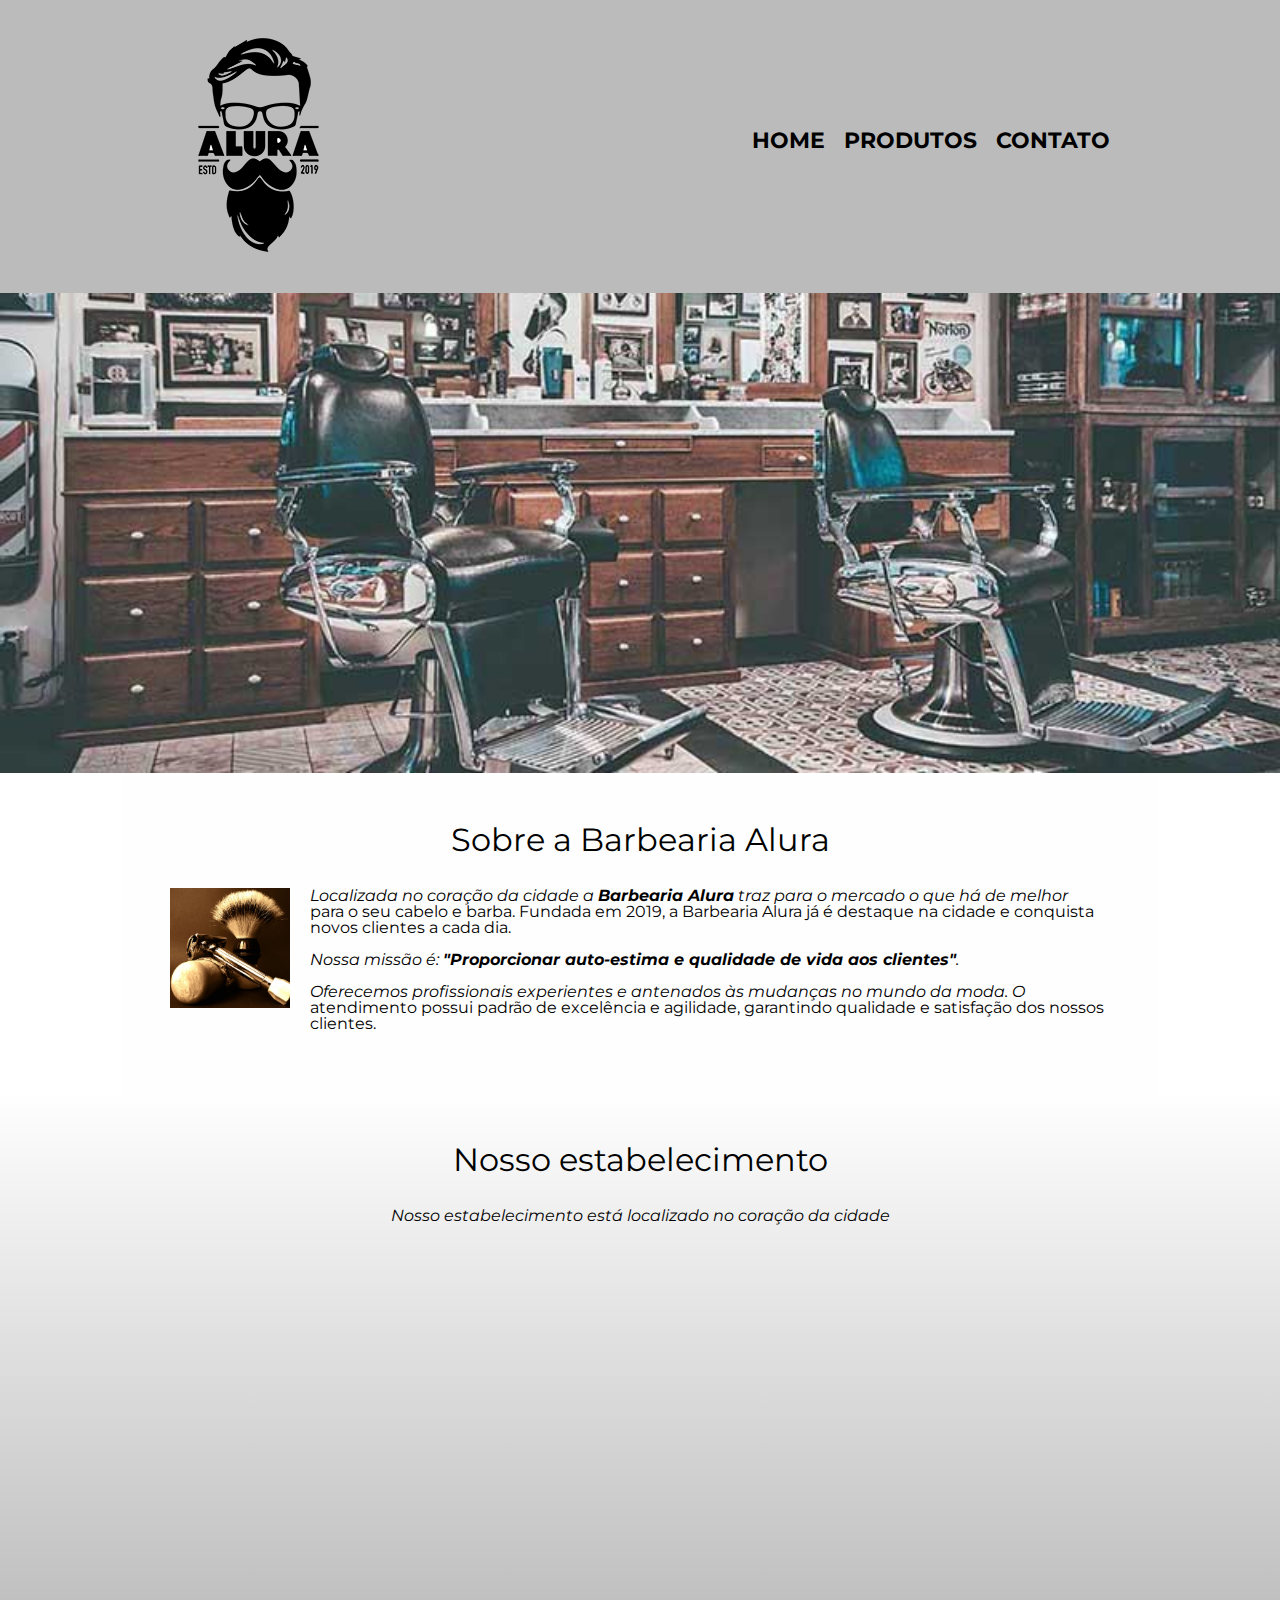
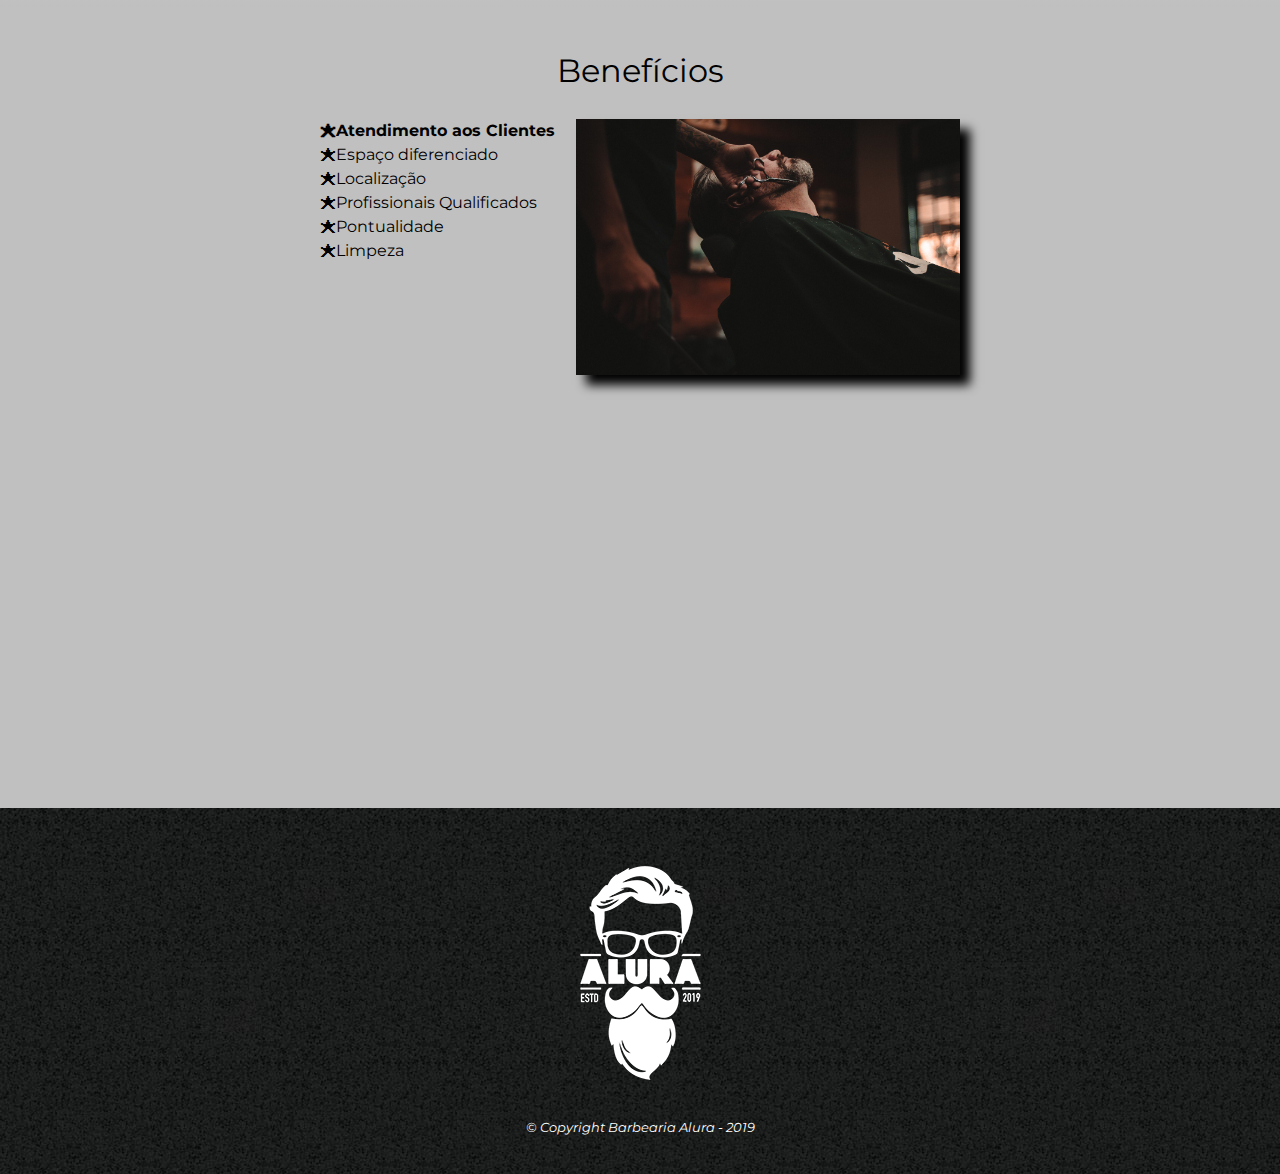
<file: HTML e CSS/index.html>
<!DOCTYPE html>
<html lang="pt-br">
	<head>
		<meta charset="UTF-8">
		<meta name="viewport" content="width=device-widht">

		<title>Barbearia Alura</title>
		<link rel="stylesheet" href="reset.css">
		<link rel="stylesheet" href="style.css">
		<link rel="preconnect" href="https://fonts.googleapis.com">
		<link rel="preconnect" href="https://fonts.gstatic.com" crossorigin>
		<link rel="preconnect" href="https://fonts.googleapis.com">
		<link rel="preconnect" href="https://fonts.gstatic.com" crossorigin>
		<link href="https://fonts.googleapis.com/css2?family=Montserrat:wght@200&display=swap" rel="stylesheet">
	</head>

	<body>
		<header>
			<div class="caixa">
				<h1><img src="logo.png"></h1>

				<nav>
					<ul>
						<li><a href="index.html">Home</a></li>
						<li><a href="produtos.html">Produtos</a></li>
						<li><a href="contato.html">Contato</a></li>
					</ul>
				</nav>
			</div>
		</header>
		<img class="banner" src="banner.jpg">
		<main>
			<section class="principal">
				<h2 class="titulo-principal">Sobre a Barbearia Alura</h2>
				
				<img class="utensilios" src="utensilios.jpg" alt="utensilios de barbeiro">

				<p>Localizada no coração da cidade a <strong>Barbearia Alura</strong> traz para o mercado o que há de melhor para o seu cabelo e barba. Fundada em 2019, a Barbearia Alura já é destaque na cidade e conquista novos clientes a cada dia.</p>

				<p id="missao"><em>Nossa missão é: <strong>"Proporcionar auto-estima e qualidade de vida aos clientes"</strong>.</em></p>

				<p>Oferecemos profissionais experientes e antenados às mudanças no mundo da moda. O atendimento possui padrão de excelência e agilidade, garantindo qualidade e satisfação dos nossos clientes.</p>
			</section>

			<section class="mapa">
				<h3 class="titulo-principal">Nosso estabelecimento</h3>
				<p>Nosso estabelecimento está localizado no coração da cidade</p>
				<div class="mapa-conteudo">
					<iframe src="https://www.google.com/maps/embed?pb=!1m18!1m12!1m3!1d3656.4499776306584!2d-46.634906824887814!3d-23.58818986257796!2m3!1f0!2f0!3f0!3m2!1i1024!2i768!4f13.1!3m3!1m2!1s0x94ce5a2b2ed7f3a1%3A0xab35da2f5ca62674!2sCaelum%20-%20Education%20and%20Innovation!5e0!3m2!1sen!2sbr!4v1683685930642!5m2!1sen!2sbr" width="100%" height="300" style="border:0;" allowfullscreen="" loading="lazy" referrerpolicy="no-referrer-when-downgrade"></iframe>
				</div>
			</section>

			<section class="beneficios">
				<h3 class="titulo-principal">Benefícios</h3>
				<div class="conteudo-beneficios">
					<ul class="lista-beneficios">
						<li class="itens">Atendimento aos Clientes</li>
						<li class="itens">Espaço diferenciado</li>
						<li class="itens">Localização</li>
						<li class="itens">Profissionais Qualificados</li>
						<li class="itens">Pontualidade</li>
						<li class="itens">Limpeza</li>

					</ul><img src="beneficios.jpg" class="imagem-beneficios">
		
				</div>
				
				
				<div class="video">
					<iframe width="100%" height="315" src="https://www.youtube.com/embed/wcVVXUV0YUY" frameborder="0" allow="accelerometer; autoplay; encrypted-media; gyroscope; picture-in-picture" allowfullscreen></iframe>
				</div>
				
			</section>
		</main>
		<footer>
			<img src="logo-branco.png">
			<p class="copyright">&copy; Copyright Barbearia Alura - 2019</p>
		</footer>
	</body>
</html>
</file>
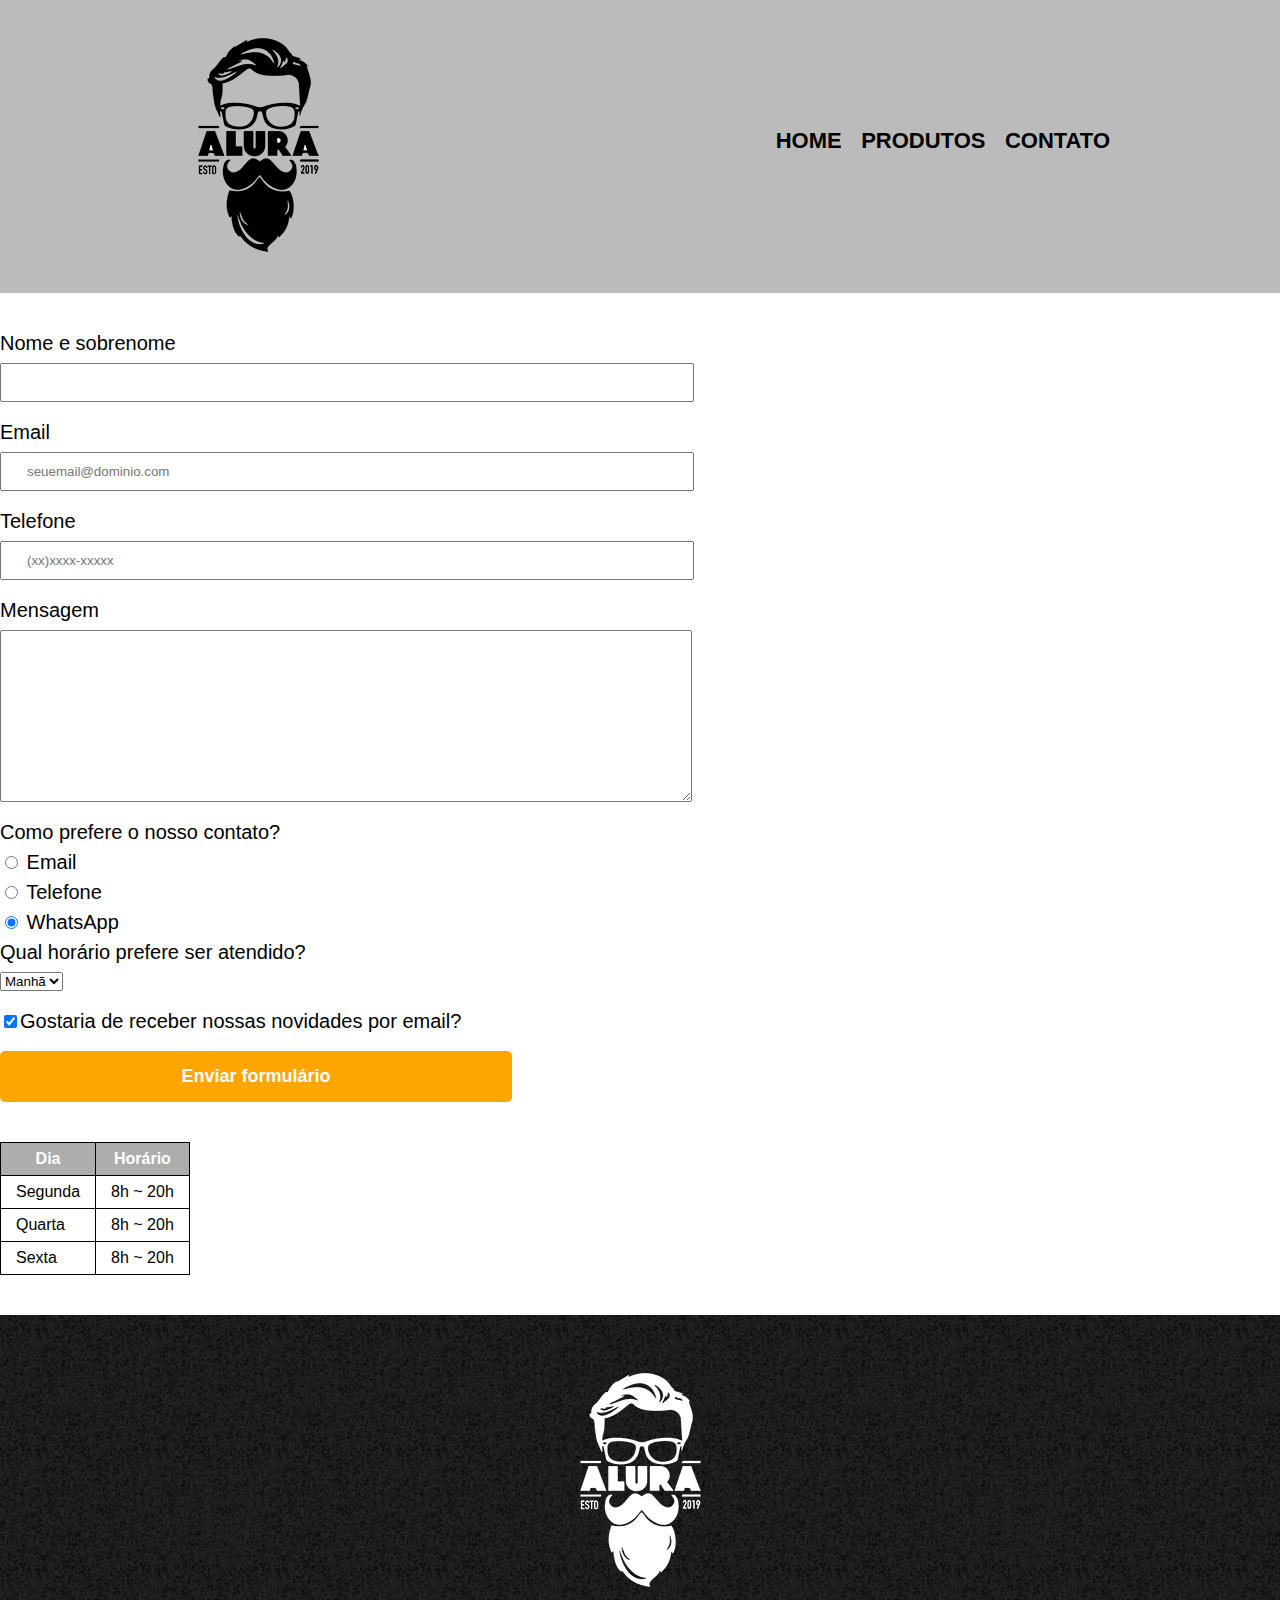
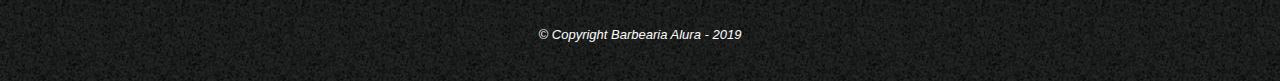
<file: HTML e CSS/contato.html>
<!DOCTYPE html>
<html>
	<head>
		<meta charset="UTF-8">
		<title>Contato - Barbearia Alura</title>

		<link rel="stylesheet" href="reset.css">
		<link rel="stylesheet" href="style.css">
	</head>
	<body>
		<header>
			<div class="caixa">
				<h1><img src="logo.png" alt="Logo da Barbearia Alura"></h1>

				<nav>
					<ul>
						<li><a href="index.html">Home</a></li>
						<li><a href="produtos.html">Produtos</a></li>
						<li><a href="contato.html">Contato</a></li>
					</ul>
				</nav>
			</div>
		</header>

		<main>
			<form>
				<label for="nomesobrenome">Nome e sobrenome</label>
				<input type="text" id="nomesobrenome" class="input-padrao" required>

				<label for="email">Email</label>
				<input type="text" id="email" class="input-padrao" required placeholder="seuemail@dominio.com">

				<label for="telefone">Telefone</label>
				<input type="text" id="telefone" class="input-padrao" required placeholder="(xx)xxxx-xxxxx">

				<label for="mensagem">Mensagem</label>
				<textarea cols="70" rows="10" id="mensagem" class="input-padrao" required></textarea>

				<fieldset>
					<legend>Como prefere o nosso contato?</legend>
					<label for="radio-email"><input type="radio" name="contato" value="email" id="radio-email"> Email</label>
					
					<label for="radio-telefone"><input type="radio" name="contato" value="telefone" id="radio-telefone"> Telefone</label>
					
					<label for="radio-whatsapp"><input type="radio" name="contato" value="whatsapp" id="radio-whatsapp" checked> WhatsApp</label>
				</fieldset>

				<fieldset>
					<legend>Qual horário prefere ser atendido?</legend>
					<select>
						<option>Manhã</option>
						<option>Tarde</option>
						<option>Noite</option>
					</select>
				</fieldset>

				<label class="checkbox"><input type="checkbox" checked>Gostaria de receber nossas novidades por email?</label>

				<input type="submit" value="Enviar formulário" class="enviar">
			</form>
			<table>
				<thead>
					<tr>
						<th>Dia</th>
						<th>Horário</th>
					</tr>
			</thead>
			<tbody>
				<tr>
					<td>Segunda</td>
					<td>8h ~ 20h</td>
				</tr>
				<tr>
					<td>Quarta</td>
					<td>8h ~ 20h</td>
				</tr>
				<tr>
					<td>Sexta</td>
					<td>8h ~ 20h</td>
				</tr>
			</tbody>
			</table>
		</main>

		<footer>
			<img src="logo-branco.png" alt="Logo da Barbearia Alura">
			<p class="copyright">&copy; Copyright Barbearia Alura - 2019</p>
		</footer>
	</body>
</html>
</file>
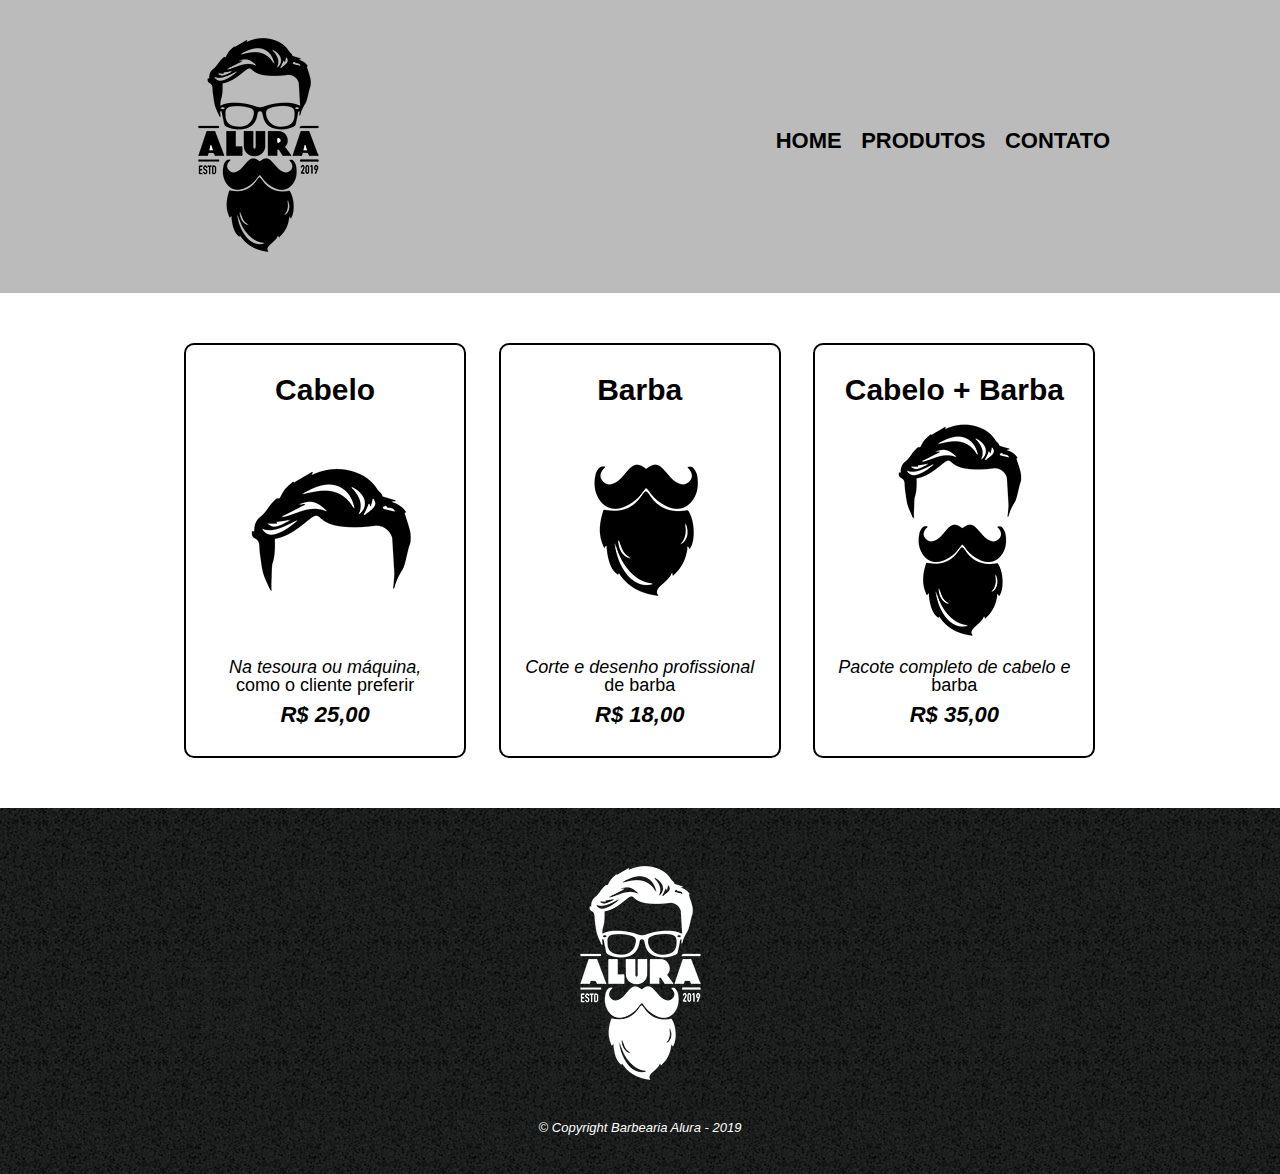
<file: HTML e CSS/produtos.html>
<!DOCTYPE html>
<html>
	<head>
		<meta charset="UTF-8">
		<title>Produtos - Barbearia Alura</title>

		<link rel="stylesheet" href="reset.css">
		<link rel="stylesheet" href="style.css">
	</head>
	<body>
		<header>
			<div class="caixa">
				<h1><img src="logo.png"></h1>

				<nav>
					<ul>
						<li><a href="index.html">Home</a></li>
						<li><a href="produtos.html">Produtos</a></li>
						<li><a href="contato.html">Contato</a></li>
					</ul>
				</nav>
			</div>
		</header>

		<main>
			<ul class="produtos">
				<li>
					<h2>Cabelo</h2>
					<img src="cabelo.jpg">
					<p class="produto-descricao">Na tesoura ou máquina, como o cliente preferir</p>
					<p class="produto-preco">R$ 25,00</p>
				</li>
				<li>
					<h2>Barba</h2>
					<img src="barba.jpg">
					<p class="produto-descricao">Corte e desenho profissional de barba</p>
					<p class="produto-preco">R$ 18,00</p>
				</li>
				<li>
					<h2>Cabelo + Barba</h2>
					<img src="cabelo+barba.jpg">
					<p class="produto-descricao">Pacote completo de cabelo e barba</p>
					<p class="produto-preco">R$ 35,00</p>
				</li>
			</ul>
		</main>

		<footer>
			<img src="logo-branco.png">
			<p class="copyright">&copy; Copyright Barbearia Alura - 2019</p>
		</footer>
	</body>
</html>
</file>
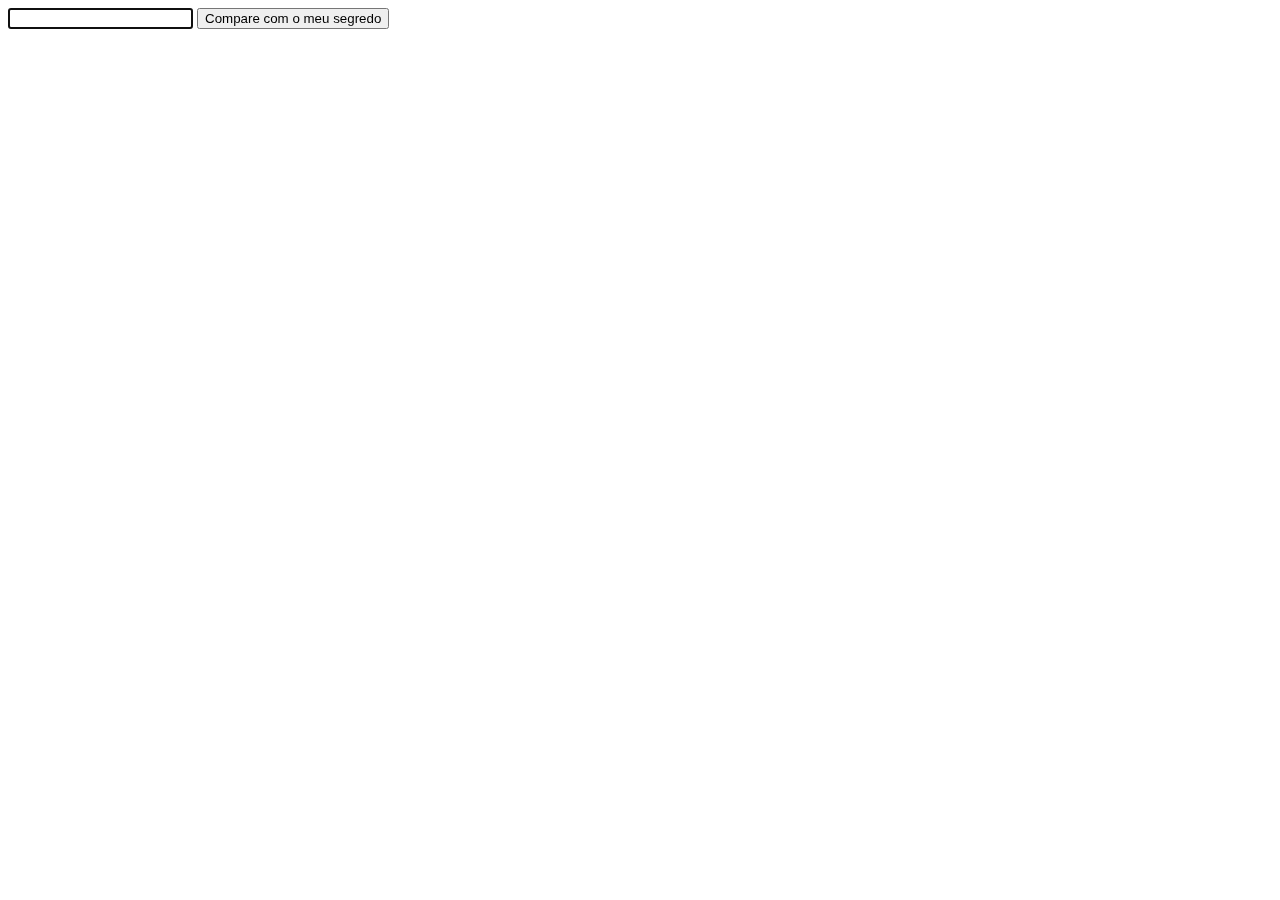
<file: Logica/advinha_mais.html>
<!DOCTYPE html>
<html lang="en">
<head>
    <meta charset="UTF-8">
    <meta http-equiv="X-UA-Compatible" content="IE=edge">
    <meta name="viewport" content="width=device-width, initial-scale=1.0">
    <title>Document</title>
</head>
<body>
    <meta charset="UTF-8">

<input/>
<button>Compare com o meu segredo</button>

<script>
    function sorteia() {

       return Math.round(Math.random() * 10);

    }

    function sorteiaNumeros(quantidade) {

        var segredos = [];

        var numero = 1;

        while(numero <= quantidade) {

              var numeroAleatorio = sorteia();
              var achou = false;

              if (numeroAleatorio !== 0) {
                     for(var posicao = 0; posicao < segredos.length; posicao++) {

                           if(segredos[posicao] == numeroAleatorio){
                                achou = true;
                                break;
                           }

                     }

                     if (achou == false) {
                           segredos.push(numeroAleatorio);
                           numero++;
                     }
              }

        }

        return segredos;

    }

    var segredos = sorteiaNumeros(3);

    console.log(segredos);

    var input = document.querySelector("input");
    input.focus();

    function verifica() {

       var achou = false;

       for(var posicao = 0; posicao < segredos.length; posicao++) {

              if(input.value == segredos[posicao]) {

                     alert("Você ACERTOU!");
                     achou = true;
                     break;
              } 
       }

       if(achou == false) {

              alert("Você ERROU!");
       }

       input.value = "";
       input.focus();

    }

    var button = document.querySelector("button");

    button.onclick = verifica;

</script>
</body>
</html>
</file>
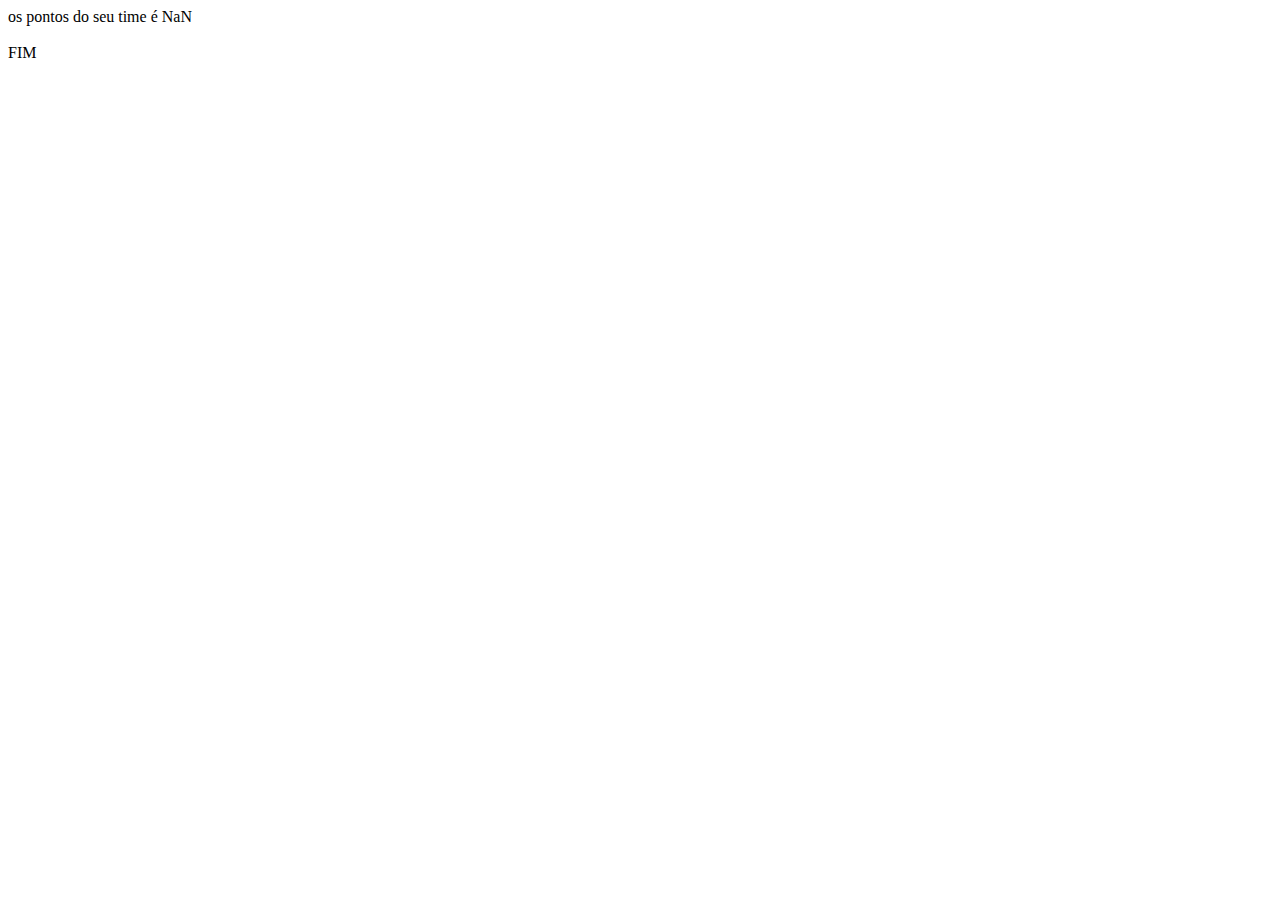
<file: Logica/futebol.html>
<!DOCTYPE html>
<html lang="en">
<head>
    <meta charset="UTF-8">
    <meta http-equiv="X-UA-Compatible" content="IE=edge">
    <meta name="viewport" content="width=device-width, initial-scale=1.0">
    <title>Document</title>
</head>
<body>
    <script>
  function pulaLinha() {
        document.write("<br>");
        document.write("<br>");

    }

    function mostra(frase){
        document.write(frase);
        pulaLinha()
    }

    var vitorias = parseInt (prompt("Entre com o número de vitorias"));
    
    var empates = parseInt( prompt("Entre com o número de empates."));

    var pontos = (vitorias * 3) + empates;
    

    mostra("os pontos do seu time é " + pontos);
    

    if (pontos>28){

    mostra ("Seu time está melhor que o ano passado");
    }
    if(pontos<28){
    mostra ("Seu time está pior que o ano passado");
    }
    if (pontos==28){
    mostra ("Seu time está igual que o ano passado");
    }

    mostra("FIM");


    </script>
  
</body>
</html>
</file>
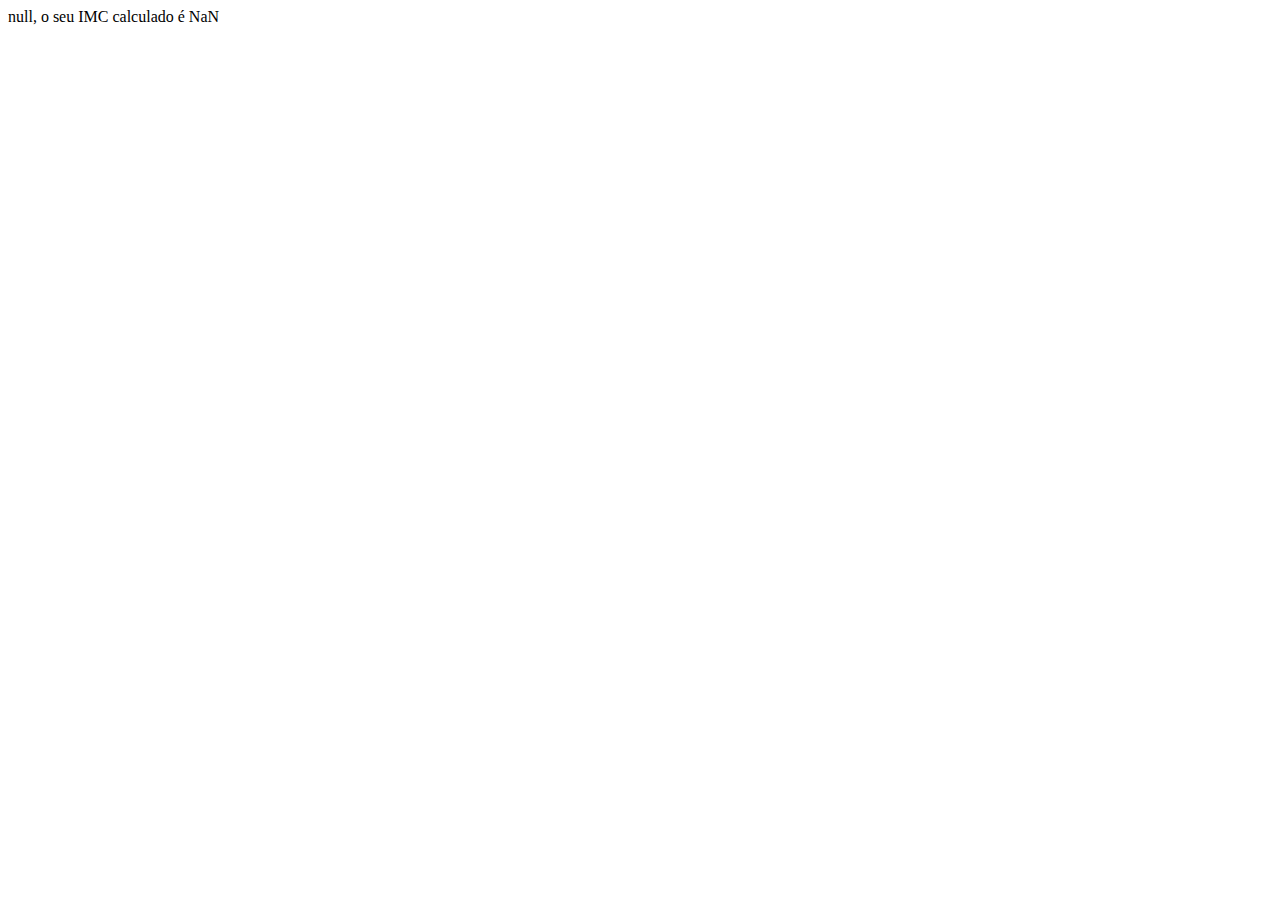
<file: Logica/imc.html>
<!DOCTYPE html>
<html lang="en">
<head>
    <meta charset="UTF-8">
    <meta http-equiv="X-UA-Compatible" content="IE=edge">
    <meta name="viewport" content="width=device-width, initial-scale=1.0">
    <title>Document</title>
</head>
<body>
    <script>
        function pulaLinha(){
            document.write("<br>");
            document.write("<br>");

        }

        function mostra(frase){
            document.write(frase);
            pulaLinha();
        }

        function calculaIMC(altura,peso){
            return peso / (altura * altura);
            
  
        }
        var nome = prompt("informe o seu nome");
        var alturaInformada = prompt(nome +", informe sua altura");
        var pesoInformado = prompt(nome +", infome sue peso");

        var imc = calculaIMC(alturaInformada, pesoInformado);

        mostra(nome+", o seu IMC calculado é " + imc);
        
        if(imc <18.5){
            mostra("você está abaixo do recomendado");
        }
        if (imc >35){
            mostra("voce está acima da média");
        }
        if(imc >=18.5 && imc <=35){
                mostra("Seu IMC está excelente!");
            

        }
    </script>
</body>
</html>
</file>
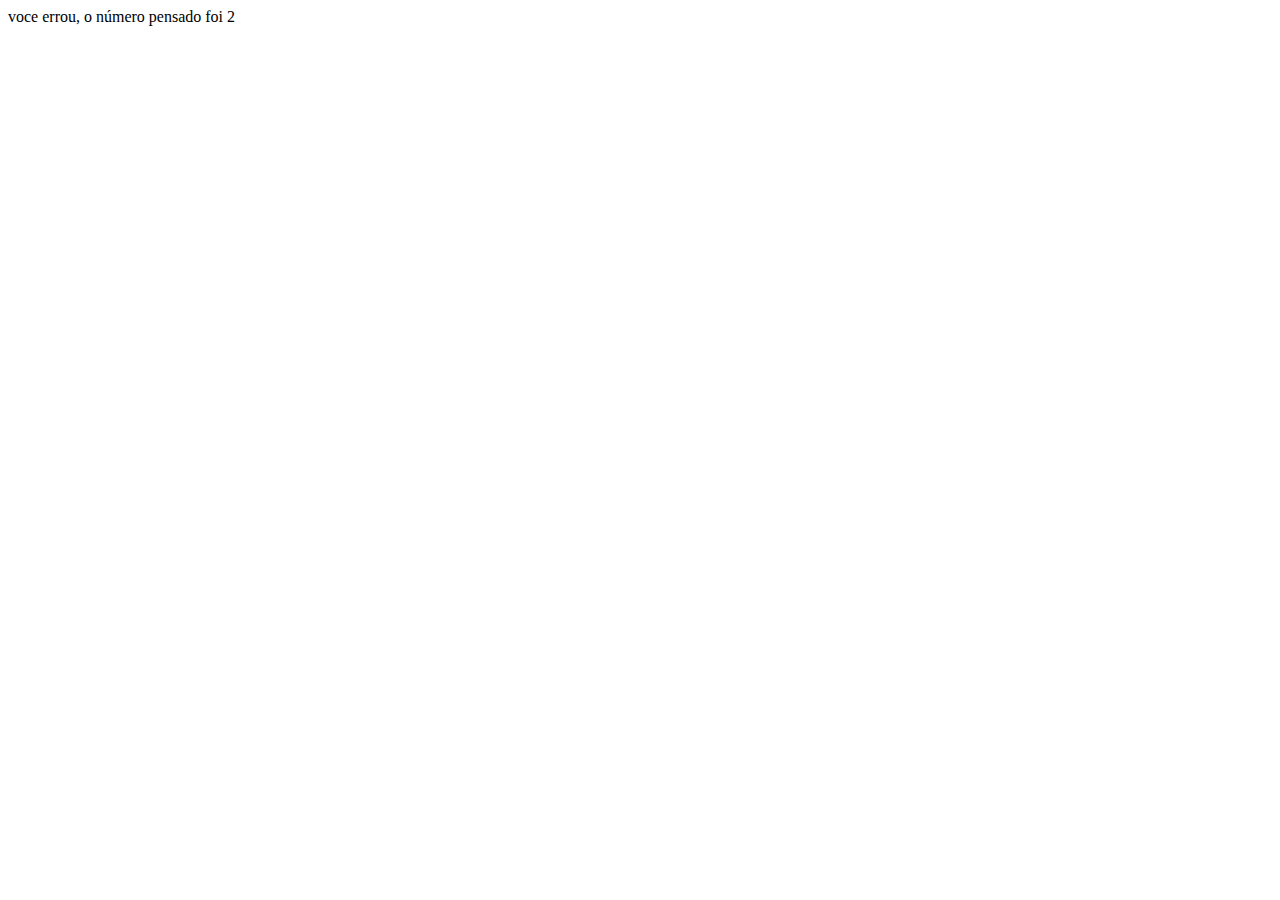
<file: Logica/jogo_advinha.html>
<!DOCTYPE html>
<html lang="en">
<head>
    <meta charset="UTF-8">
    <meta http-equiv="X-UA-Compatible" content="IE=edge">
    <meta name="viewport" content="width=device-width, initial-scale=1.0">
    <title>Document</title>
</head>
<body>
    <script>
         
  function pulaLinha() {
        document.write("<br>");
        document.write("<br>");

    }

    function mostra(frase){
        document.write(frase);
        pulaLinha()
    }
    var numeroPensado = Math.round (Math.random() * 10);
    var chute = parseInt(prompt("Digite seu chute!"));
    

    if(chute==numeroPensado){
        document.write("você acertou!");
    }
    else{
        mostra("voce errou, o número pensado foi " + numeroPensado);
    }
    </script>
</body>
</html>
</file>
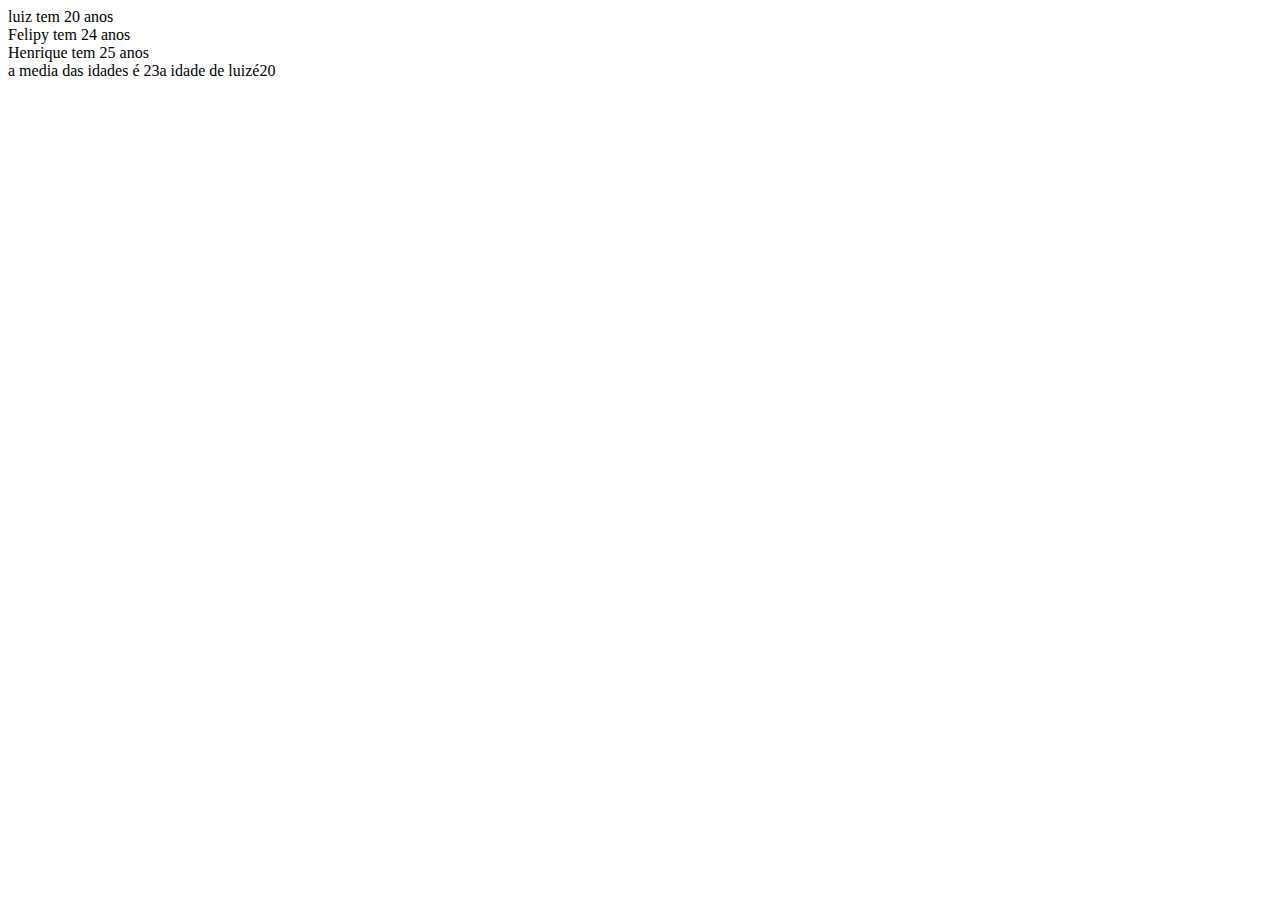
<file: Logica/programa.html>
<!DOCTYPE html>
<html lang="en">
<head>
    <meta charset="UTF-8">
    <meta http-equiv="X-UA-Compatible" content="IE=edge">
    <meta name="viewport" content="width=device-width, initial-scale=1.0">
    <title>Document</title>
</head>
<body>
    <script>
       
       //document.write("A soma deles é :  " +(20+10+30)/3 );
        //somas com divião necessariamente tem quer ter ((numeros)/numero que ira dividir)

        var ano = 2023;

        document.write("luiz tem " + (ano-2003 + " anos"));
        document.write("<br>")
        document.write("Felipy tem  " + (ano-1999 + " anos"));
        document.write("<br>")

        ano = 2025;
        document.write("Henrique tem  " + (ano-2000 + " anos"));
        document.write("<br>")

        var idadeLuiz = 20;
        var idadeFelipy = 24;
        var idadeHenrique = 25

        var media = (idadeLuiz + idadeFelipy + idadeHenrique)/3;

        document.write("a media das idades é " + Math.round(media));

        var nome = "luiz";
        document.write("a idade de " + nome + "é" + idadeLuiz)


       
    </script>
</body>


</html>
</file>
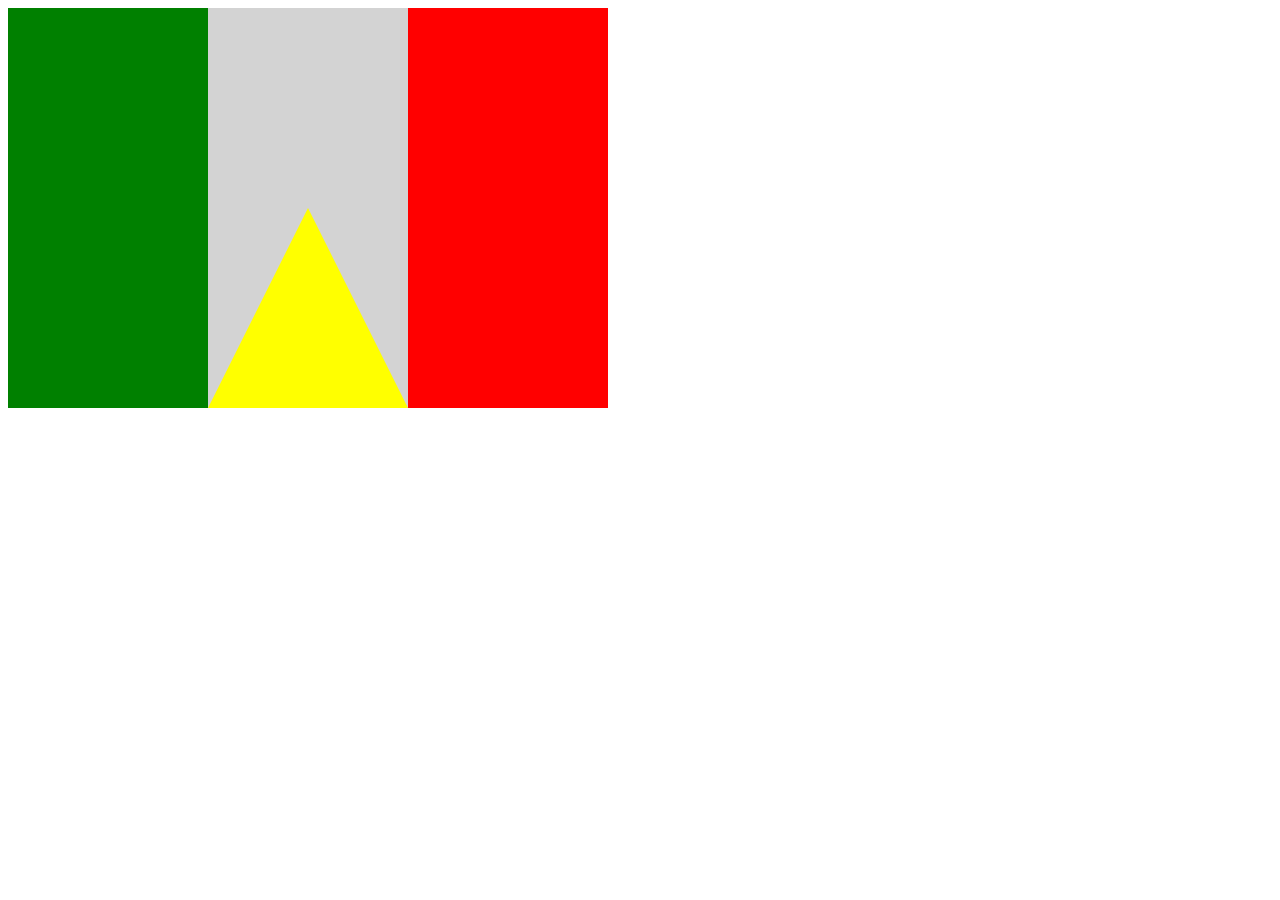
<file: Logica/programa2.html>
<!DOCTYPE html>
<html lang="pt-br">
<head>
    <meta charset="UTF-8">
    <meta http-equiv="X-UA-Compatible" content="IE=edge">
    <meta name="viewport" content="width=device-width, initial-scale=1.0">
    <title>Document</title>
</head>
<body>
    <canvas width="600" height="400"></canvas>

    <script>
        var tela = document.querySelector('canvas');
        var pincel = tela.getContext('2d');
        
        pincel.fillStyle = 'lightgrey';
        pincel.fillRect(0,0,600,400);

        pincel.fillStyle = 'green';
        pincel.fillRect(0,0,200,400);

        pincel.fillStyle = 'red';
        pincel.fillRect(400,0,200,400);

        pincel.fillStyle = 'yellow';
        pincel.beginPath();
        pincel.moveTo(300, 200);
        pincel.lineTo(200, 400);
        pincel.lineTo(400, 400);
        pincel.fill();

        pincel.fillStyle = 'blue';
        pincel,beginPath();
        pincel.arc(300,200,50,0,2 * 3.14)
        pincel.fill();

    </script>
</body>
</html>
</file>
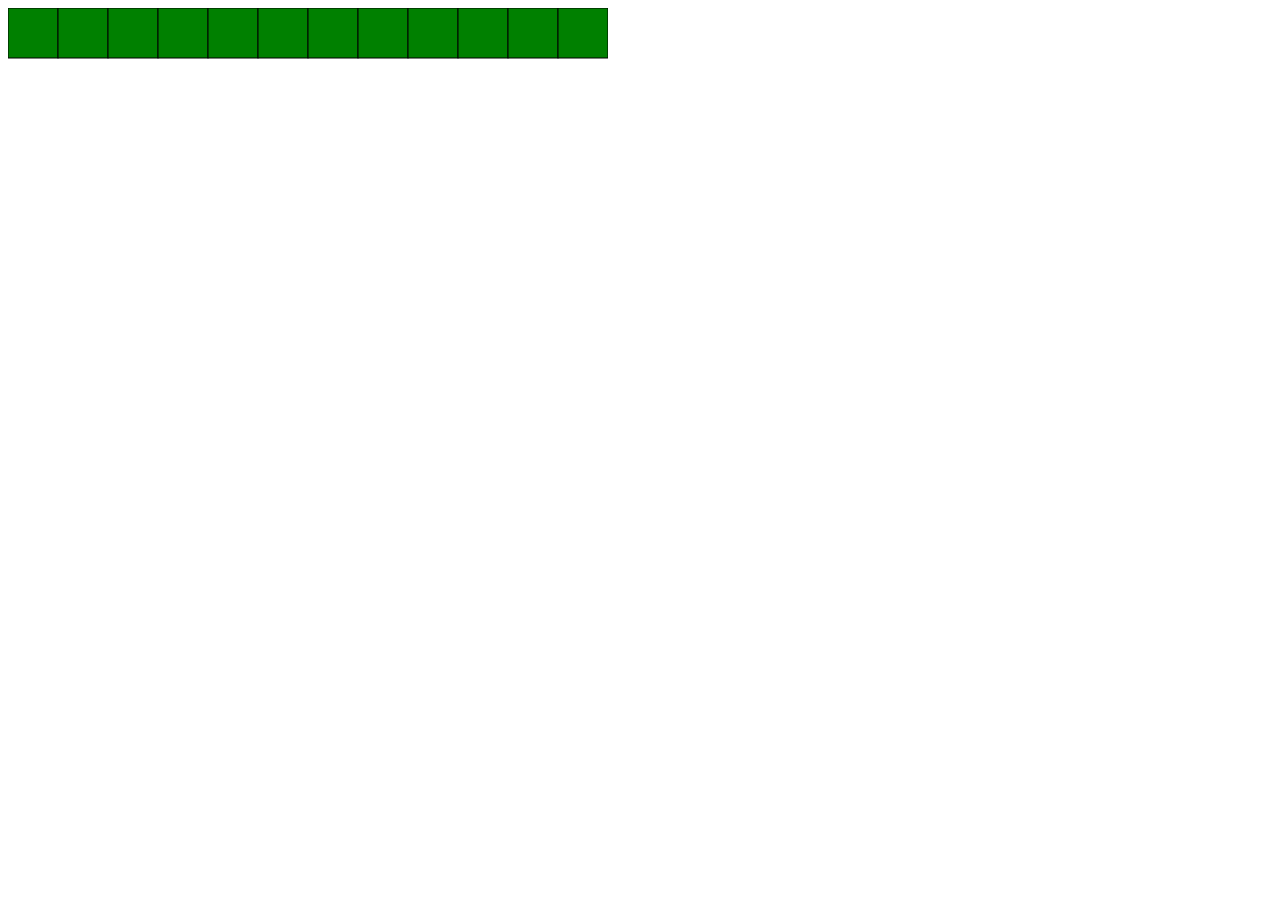
<file: Logica/programa3.html>
<!DOCTYPE html>
<html lang="pt-br">
<head>
    <meta charset="UTF-8">
    <meta http-equiv="X-UA-Compatible" content="IE=edge">
    <meta name="viewport" content="width=device-width, initial-scale=1.0">
    <title>Document</title>
</head>
<body>
   <canvas width="600" height="400"></canvas>
   <script>

    function desenhaQuadrado(x, y, cor) {

        var tela = document.querySelector('canvas');
        var pincel = tela.getContext('2d');

        pincel.fillStyle = cor;
        pincel.fillRect(x, y, 50, 50);
        pincel.strokeStyle = 'black';
        pincel.strokeRect(x, y, 50, 50);

}
    /*
    var x = 0;

    while(x < 600) {

        desenhaQuadrado(x, 0, 'green');
    x = x + 50;
    }
   */
    for(var x = 0; x < 600; x = x + 50) {
    desenhaQuadrado(x, 0, 'green');
    }

</script>
</body>
</html>
</file>
<file: HTML e CSS/style.css>
body{
	font-family: 'Montserrat', sans-serif;}

header {
	background: #BBBBBB;
	padding: 20px 0;
}

.caixa {
	position: relative;
	width: 940px;
	margin: 0 auto;
}

nav {
	position: absolute;
	top: 110px;
	right: 0;
}

nav li {
	display: inline;
	margin: 0 0 0 15px;
}

nav a {
	text-transform: uppercase;
	color: #000000;
	font-weight: bold;
	font-size: 22px;
	text-decoration: none;
}

nav a:hover {
	color: #C78C19;
	text-decoration: underline;
}

.produtos {
	width: 940px;
	margin: 0 auto;
	padding: 50px 0;
}

.produtos li {
	display: inline-block;
	text-align: center;
	width: 30%;
	vertical-align: top;
	margin: 0 1.5%;
	padding: 30px 20px;
	box-sizing: border-box;
	border: 2px solid #000000;
	border-radius: 10px;
}

.produtos li:hover {
	border-color: #C78C19;
}

.produtos li:active {
	border-color: #088C19;	
}

.produtos li:hover h2 {
	font-size: 34px;
}

.produtos h2 {
	font-size: 30px;
	font-weight: bold;
}

.produto-descricao {
	font-size: 18px;
}

.produto-preco {
	font-size: 22px;
	font-weight: bold;
	margin-top: 10px;
}

footer {
	text-align: center;
	background: url("bg.jpg");
	padding: 40px 0;
}

.copyright {
	color: #FFFFFF;
	font-size: 13px;
	margin: 20px 0 0;
}

main {
	
}

form {
	margin: 40px 0;
}

form label, form legend {
	display:block;
	font-size: 20px;
	margin: 0 0 10px;
}

.input-padrao {
	display: block;
	margin: 0 0 20px;
	padding: 10px 25px;
	width: 50%;
}

.checkbox {
	margin: 20px 0;
}

.enviar{
	width: 40%;
	padding: 15px 0;
	background: orange;
	color: white;
	font-weight: bold;
	font-size: 18px;
	border: none;
	border-radius: 5px;
	transition: 1s all;
	cursor: pointer;
}

.enviar:hover{
	background: darkorange;
	transform:scale(1.2);

}

table{
	margin: 20px 0 40px;
}

thead{
	background: #0c090955;
	color: white;
	font-weight: bold;
}

td{
	border: 1px solid #000000;
}

td,th{
	border: 1px solid#000000;
	padding: 8px 15px;
}
/* css pagina inial*/

.banner{
	width: 100%;

}

.titulo-principal{
	text-align: center;
	font-size: 2em;
	margin: 0 0 1em;
	clear: left;
}



p::first-line{
	font-style: italic;
}

.principal p{
	margin: 0 0 1em;
}

.principal{
	padding: 3em;
	background: #fefefe;
	width: 940px;
	margin: 0 auto;
}

.principal strong{
	font-weight: bold;
}

.principal em{
	font-style: italic;
}

.utensilios{
	width: 120px;
	float: left;
	margin: 0 20px 20px 0;

}

.mapa{
	padding: 3em 0;
	background: linear-gradient(#fefefe, #8888) ;
}

.mapa-conteudo{
	width: 940px;
	margin: 0 auto;

}

.mapa p{
	margin: 0 0 2em;
	text-align: center;
}

.beneficios{
	padding: 3em 0;
	background: #88888888;

}

.conteudo-beneficios{
width: 640px;
margin: 0 auto;
}

.lista-beneficios{
	width: 40%;
	display: inline-block;
	vertical-align: top;
}

.itens{
	line-height: 1.5;
}

.itens:first-child{
	font-weight: bold;

}

.itens::before{
content:"🟊" ;
}

.imagem-beneficios{
	width: 60%;
	transition: 400ms;
	opacity: 1;
	box-shadow: 10px 10px 10px #000000;
}

.imagem-beneficios:hover{
	opacity: 0.3;

}

.video{
	width: 560px;
	margin: 2em auto;
}

@media screen and (max-width:480px) {
	.caixa, .principal, .conteudo-beneficios,.mapa-conteudo,.video{
		width: auto;
	}
	nav{
		position: static;
	}
	.lista-beneficios,.imagem-beneficios{
		width: 100%;
	}
	
}
</file>
